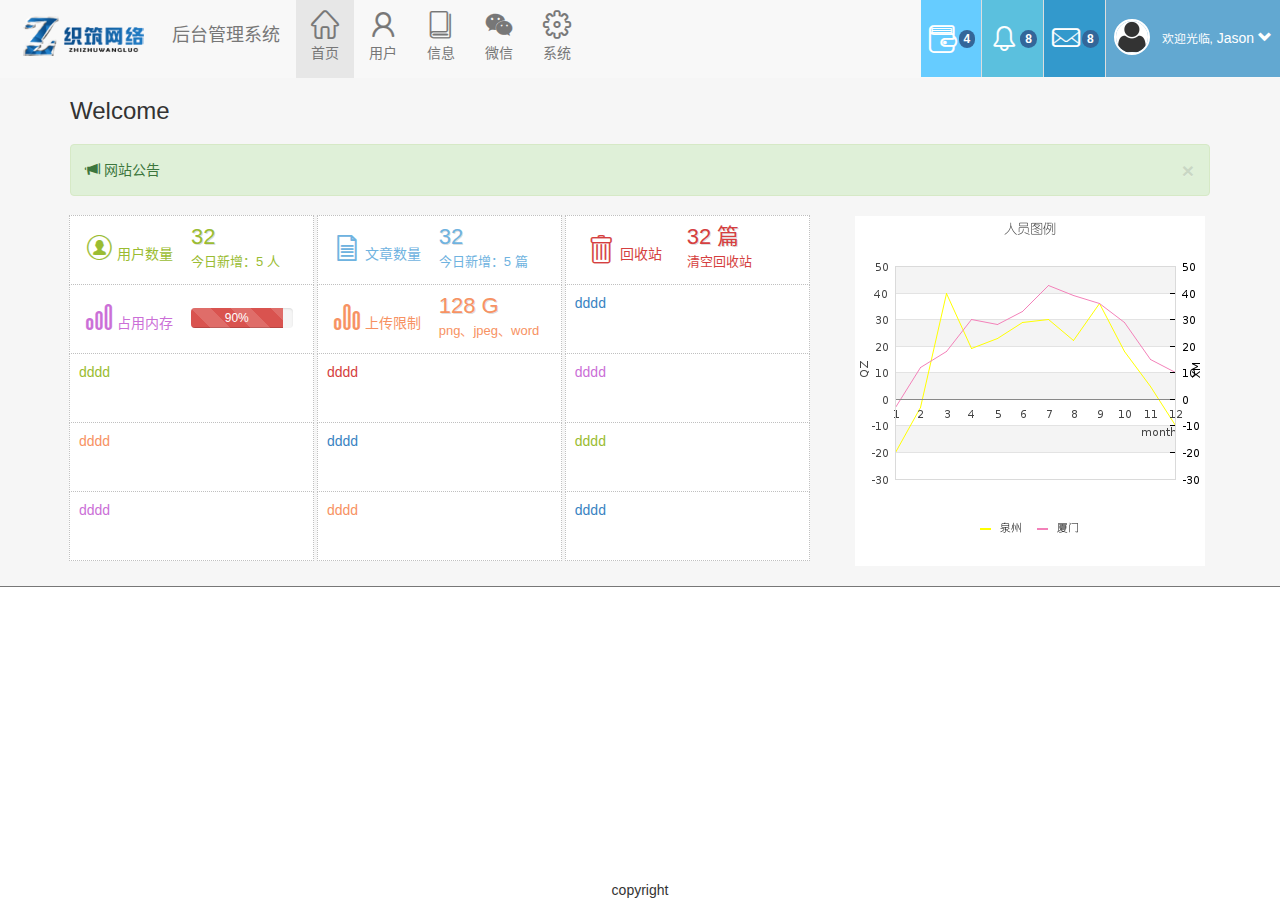
<file: index.html>
<!DOCTYPE html>
<html lang="zh-CN">
  <head>
    <meta charset="utf-8">
    <title>网站实例</title>
    <link href="./css/bootstrap.css" rel="stylesheet">
    <link href="./css/main.css" rel="stylesheet">
    <link href="./css/iconfont.css" rel="stylesheet">
    <script src="./js/jquery-1.9.1.min.js"></script>
		<script src="./js/bootstrap.min.js"></script>
   	<script src="./js/main.js"></script>
  </head>
  <body class="">
      <div class="header">
        <header>
          <nav class="navbar-default" role="navigation">
            <div class="navbar-header">
              <button type="button" class="navbar-toggle" data-toggle="collapse" 
                 data-target="#example-navbar-collapse">
                 <span class="sr-only">切换导航</span>
                 <span class="icon-bar"></span>
                 <span class="icon-bar"></span>
                 <span class="icon-bar"></span>
              </button>
              <div class="pull-left">
                <a href="#" class="navbar navbar-brand">
                  <img src="./images/logo.png">
                  <span>后台管理系统</span>
                </a>
              </div>
            </div>
            <div class="collapse navbar-collapse" id="example-navbar-collapse">
                <ul class="nav navbar-nav" id="topmenu">
                   <li class="active"><a href="./index.html"><i class="icon icon-home"></i><span>首页</span></a></li>
                   <li><a href="./user.html"><i class="icon icon-user"></i><span>用户</span></a></li>
                   <li><a href="#"><i class="icon icon-book"></i><span>信息</span></a></li>
                   <li><a href="#"><i class="icon icon-wechat1193418easyiconnet"></i><span>微信</span></a></li>
                   <li><a href="./system.html"><i class="icon icon-dayinjiprinter59"></i><span>系统</span></a></li>
                </ul>
                <div class="pull-right user text-right dropdown" role="navigation">
                    <ul class="ace-nav">
                      <li class="grey">
                        <a class="dropdown-toggle" href="#" data-toggle="dropdown">
                          <i class="icon icon-wallet"></i><span class="badge badge-important">4</span>
                        </a>
                      </li>
                      <li class="purple">
                        <a class="dropdown-toggle" href="#" data-toggle="dropdown">
                          <i class="icon icon-msgsystem"></i><span class="badge badge-important">8</span>
                        </a>
                      </li>
                      <li class="green">
                        <a class="dropdown-toggle" href="#" data-toggle="dropdown">
                          <i class="icon icon-mail"></i><span class="badge badge-important">8</span>
                        </a>
                      </li>
                      <li class="light-blue">
                        <a class="dropdown-toggle" href="#" id="dropdownMenu1" data-toggle="dropdown">
                          <img class="nav-user-photo" alt="Jason's Photo" src="./images/avatar2.png">
                          <span class="user-info">
                          <small>欢迎光临,</small>
                          Jason
                          </span>
                          <span class="arrow glyphicon glyphicon-chevron-down"></span>
                        </a>
                        <ul class="dropdown-menu" role="menu" aria-labelledby="dropdownMenu1">
                          <li role="presentation">
                             <a role="menuitem" tabindex="-1" href="#"><i class="icon icon-untitled28" style="font-size: 18px;"></i> 设置</a>
                          </li>
                          <li role="presentation">
                             <a role="menuitem" tabindex="-1" href="#"><i class="icon icon-checkmarkcircle" style="font-size: 18px;"></i> 修改密码</a>
                          </li>
                          <li role="presentation">
                             <a role="menuitem" tabindex="-1" href="#"><i class="icon icon-tuichu" style="font-size: 18px;"></i> 退出</a>
                          </li>
                        </ul>
                      </li>
                    </ul>

                </div>
             </div>
          </nav>
        </header>
        </div>
        <div class="main">
        	<div class="container">
        		<div class="row">
        			<div class="col-md-6">
						      <h3 class="page-header-text">Welcome<h3>
        			</div>
        			<div class="col-md-12">
        				<div id="myAlert" class="alert alert-block alert-success">
								   <a href="#" class="close" data-dismiss="alert">&times;</a>
								   <strong><i class="glyphicon glyphicon-bullhorn" style="font-size: 14px;"></i></strong> <span>网站公告</span>
								</div>
        			</div>
        		</div>
        		<div class="row">
        			<div class="col-md-8 text-left infobox-container">
        				<div class="infobox infobox-green">
        					<div class="infobox-icon"><i class="icon icon-user2"></i> 用户数量</div>
        					<div class="infobox-data">
        						<span class="infobox-data-number">32</span>
        						<div class="stat stat-success">今日新增：5 人</div>
        					</div>
        				</div>
        				<div class="infobox infobox-blue">
        					<div class="infobox-icon"><i class="icon icon-wenjian"></i> 文章数量</div>
        					<div class="infobox-data">
        						<span class="infobox-data-number">32</span>
        						<div class="stat stat-success">今日新增：5 篇</div>
        					</div>
        				</div>
        				<div class="infobox infobox-red">
        					<div class="infobox-icon"><i class="icon icon-trash"></i> 回收站</div>
        					<div class="infobox-data">
        						<span class="infobox-data-number">32 篇</span>
        						<div class="stat stat-success">清空回收站</div>
        					</div>
        				</div>
        				<div class="infobox infobox-pink">
        					<div class="infobox-icon"><i class="icon icon-nextpage"></i> 占用内存</div>
        					<div class="infobox-data">
        						<div class="progress  jd progress-striped">
										   <div class="progress-bar progress-bar-danger" role="progressbar" style="width: 90%;" title="当前占用了90%">
										      90% 
										   </div>
										</div>
        					</div>
        				</div>
        				<div class="infobox infobox-orange2">
        					<div class="infobox-icon"><i class="icon icon-prepage"></i> 上传限制</div>
        					<div class="infobox-data">
        						<span class="infobox-data-number">128 G</span>
        						<div class="stat stat-success" title="png、jpeg、word、excel">png、jpeg、word</div>
        					</div>
        				</div>
        				<div class="infobox infobox-blue2">
        					dddd
        				</div>
                <div class="infobox infobox-green">
                  dddd
                </div>
                <div class="infobox infobox-red">
                  dddd
                </div>
                <div class="infobox infobox-pink">
                  dddd
                </div>
                <div class="infobox infobox-orange2">
                  dddd
                </div>
                <div class="infobox infobox-blue2">
                  dddd
                </div>
                <div class="infobox infobox-green">
                  dddd
                </div>
                <div class="infobox infobox-pink">
                  dddd
                </div>
                <div class="infobox infobox-orange2">
                  dddd
                </div>
                <div class="infobox infobox-blue2">
                  dddd
                </div>

        			</div>
        			<div class="col-md-4 text-center">
        				<img src="./images/tuli.png" >
        			</div>
        		</div>
        	</div>
        </div>
        <footer>
        	<div class="copyright">copyright</div>
        </footer>
  </body>
</html>
</file>
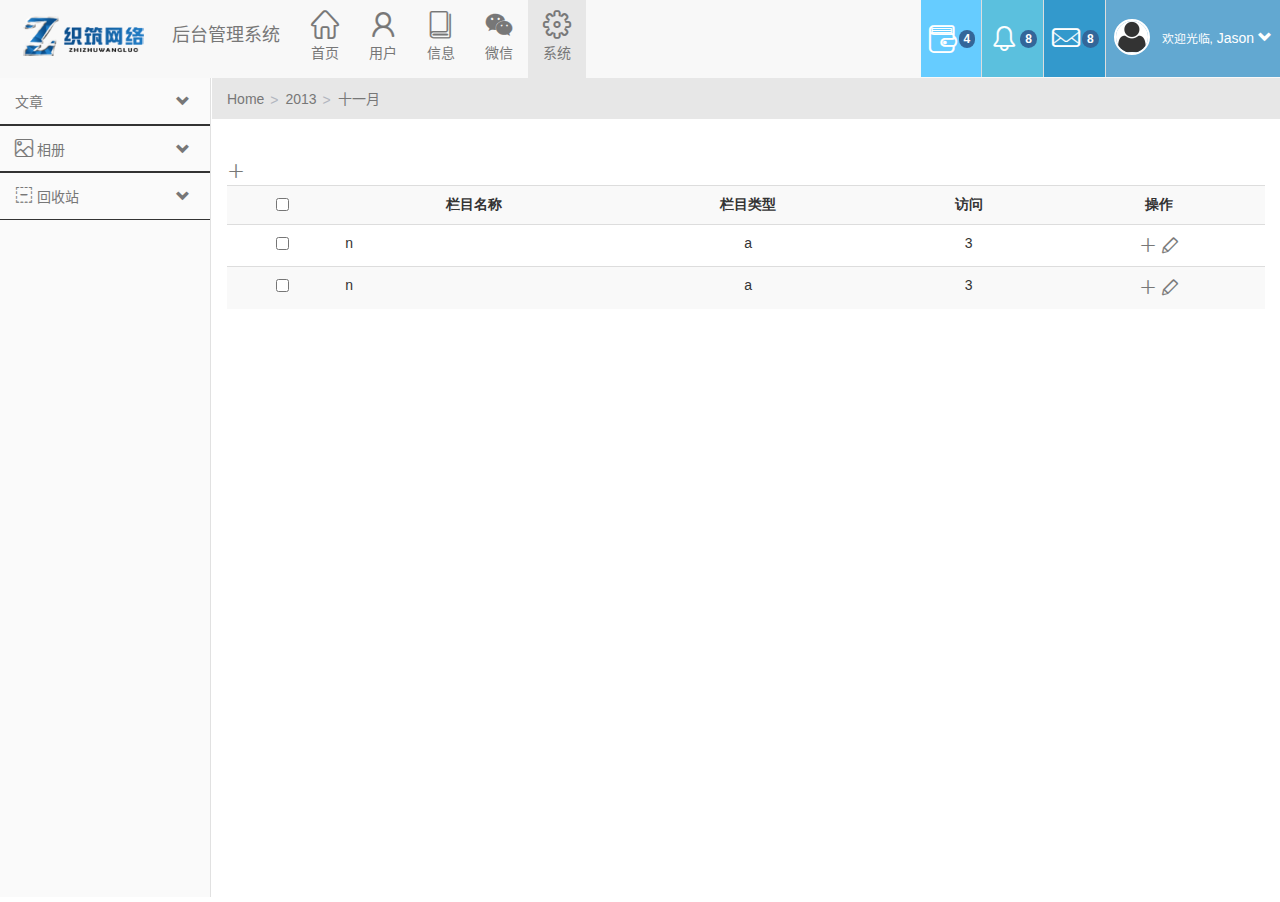
<file: system.html>
<!DOCTYPE html>
<html lang="zh-CN">
  <head>
    <meta charset="utf-8">
    <title>网站实例</title>
    <link href="./css/bootstrap.css" rel="stylesheet">
    <link href="./css/main.css" rel="stylesheet">
    <link href="./css/iconfont.css" rel="stylesheet">
    <script src="./js/jquery-1.9.1.min.js"></script>
   <script src="./js/bootstrap.min.js"></script>
   <script src="./js/main.js"></script>
  </head>
  <body class="">
      <div class="header">
        <header>
          <nav class="navbar-default" role="navigation">
            <div class="navbar-header">
              <button type="button" class="navbar-toggle" data-toggle="collapse" 
                 data-target="#example-navbar-collapse">
                 <span class="sr-only">切换导航</span>
                 <span class="icon-bar"></span>
                 <span class="icon-bar"></span>
                 <span class="icon-bar"></span>
              </button>
              <div class="pull-left">
                <a href="#" class="navbar navbar-brand">
                  <img src="./images/logo.png">
                  <span>后台管理系统</span>
                </a>
              </div>
            </div>
            <div class="collapse navbar-collapse" id="example-navbar-collapse">
                <ul class="nav navbar-nav" id="topmenu">
                   <li><a href="./index.html"><i class="icon icon-home"></i><span>首页</span></a></li>
                   <li><a href="./user.html"><i class="icon icon-user"></i><span>用户</span></a></li>
                   <li><a href="#"><i class="icon icon-book"></i><span>信息</span></a></li>
                   <li><a href="#"><i class="icon icon-wechat1193418easyiconnet"></i><span>微信</span></a></li>
                   <li class="active"><a href="./system.html"><i class="icon icon-dayinjiprinter59"></i><span>系统</span></a></li>
                </ul>
                <div class="pull-right user text-right dropdown" role="navigation">
                    <ul class="ace-nav">
                      <li class="grey">
                        <a class="dropdown-toggle" href="#" data-toggle="dropdown">
                          <i class="icon icon-wallet"></i><span class="badge badge-important">4</span>
                        </a>
                      </li>
                      <li class="purple">
                        <a class="dropdown-toggle" href="#" data-toggle="dropdown">
                          <i class="icon icon-msgsystem"></i><span class="badge badge-important">8</span>
                        </a>
                      </li>
                      <li class="green">
                        <a class="dropdown-toggle" href="#" data-toggle="dropdown">
                          <i class="icon icon-mail"></i><span class="badge badge-important">8</span>
                        </a>
                      </li>
                      <li class="light-blue">
                        <a class="dropdown-toggle" href="#" id="dropdownMenu1" data-toggle="dropdown">
                          <img class="nav-user-photo" alt="Jason's Photo" src="./images/avatar2.png">
                          <span class="user-info">
                          <small>欢迎光临,</small>
                          Jason
                          </span>
                          <span class="arrow glyphicon glyphicon-chevron-down"></span>
                        </a>
                        <ul class="dropdown-menu" role="menu" aria-labelledby="dropdownMenu1">
                          <li role="presentation">
                             <a role="menuitem" tabindex="-1" href="#"><i class="icon icon-untitled28" style="font-size: 18px;"></i> 设置</a>
                          </li>
                          <li role="presentation">
                             <a role="menuitem" tabindex="-1" href="#"><i class="icon icon-checkmarkcircle" style="font-size: 18px;"></i> 修改密码</a>
                          </li>
                          <li role="presentation">
                             <a role="menuitem" tabindex="-1" href="#"><i class="icon icon-tuichu" style="font-size: 18px;"></i> 退出</a>
                          </li>
                        </ul>
                      </li>
                    </ul>

                </div>
             </div>
          </nav>
        </header>
        </div>
      <div class="menu-left" id="mainLeft">
      	<div class="left-menu" >
	      		<ul class="nav nav-list menuaccordion" >
	      			<li>
	      				<a href="#" class="dropdown-toggle flip" >
	      					<i class="icon icon-jilu" style="font-size: 18px;"></i>
	      					<span>文章</span>
	      					<span class="pull-right arrow glyphicon glyphicon-chevron-down"></span>
	      				</a>
	      				<ul class="submenu">
	      					<li>
	      						<a href="./wz/a.html" target="iframe" class="url">添加</a>
	      					</li>
	      				</ul>
	      			</li>
	      			<li >
	      				<a href="#" class="dropdown-toggle flip " >
	      					<i class="icon icon-tupian" style="font-size: 18px;"></i>
	      					<span>相册</span>
	      					<span class="pull-right arrow glyphicon glyphicon-chevron-down"></span>
	      				</a>
	      				<ul class="submenu">
	      					<li>
	      						<a href="./wz/b.html" target="iframe" class="url">添加</a>
	      					</li>
	      					<li>
	      						<a href="./wz/b.html" target="iframe" class="url">删除</a>
	      					</li>
	      				</ul>
	      			</li>
	      			<li>
	      				<a target="iframe" class="dropdown-toggle flip">
		      					<i class="icon icon-shanchu" style="font-size: 18px;"></i>
		      					<span>回收站</span>
		      					<span class="pull-right arrow glyphicon glyphicon-chevron-down"></span>
		      				</a>		
	      				<ul class="submenu">
	      					<li>
	      						<a href="./wz/c.html" target="iframe" class="url">删除记录</a>
	      					</li>
		      			</ul>
	      			</li>
	      		</ul>
      		
				</div>
      </div>
      <div class="menu-right" id="mainRight">
      	<div class="breadcrumbs">
      		<ol class="breadcrumb">
					  <li><i class="icon icon-untitled79" style="font-size: 18px;"></i> <a href="#">Home</a></li>
					  <li><a href="#">2013</a></li>
					  <li class="active">十一月</li>
					</ol>
      	</div>
				<iframe id="iframe" src="./system/system_index.html" name="iframe" width="100%" height="100%" frameborder ="0" marginheight="0" marginwidth="0" frameborder="0" scrolling="yes"></iframe>
      </div>
  </body>
</html>
</file>
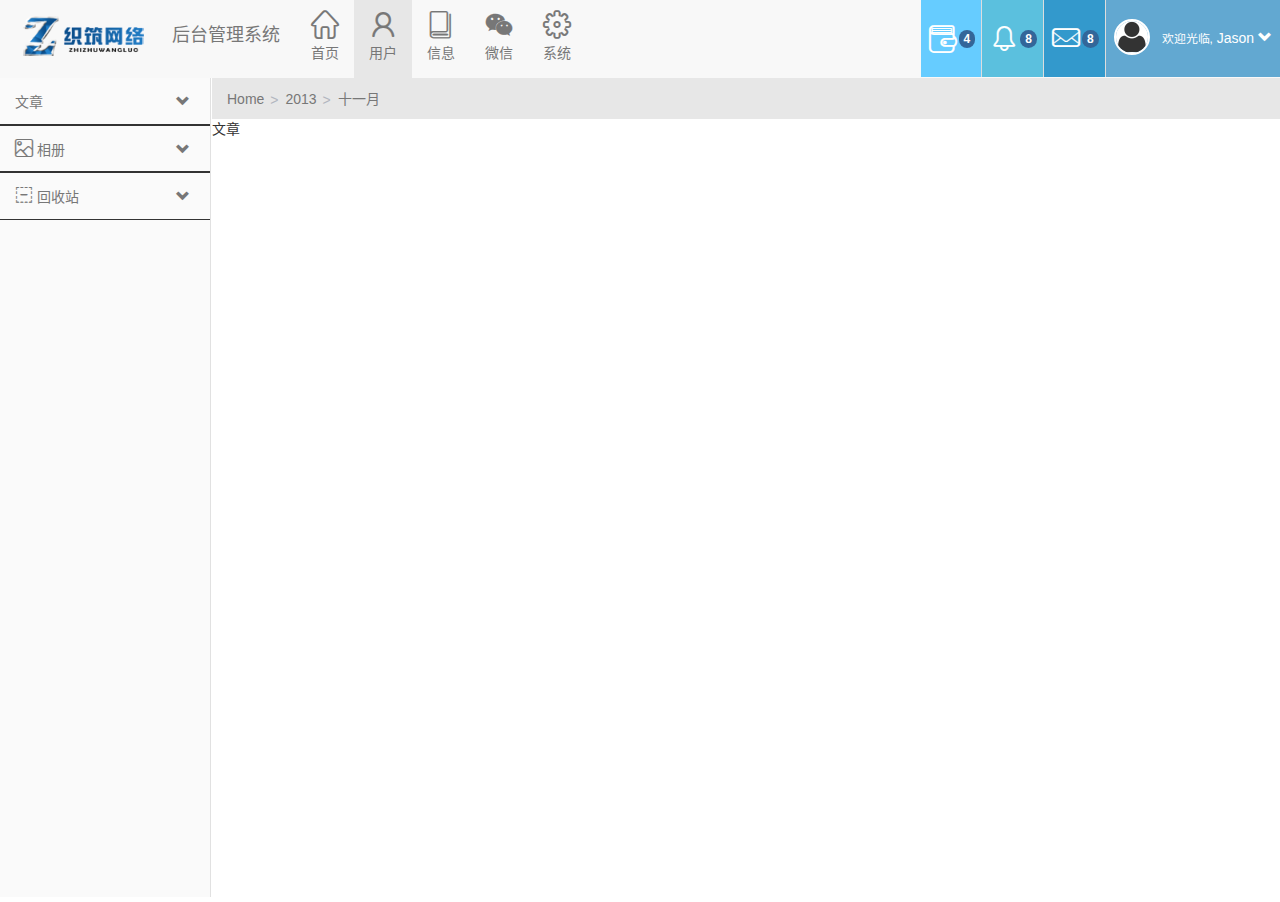
<file: user.html>
<!DOCTYPE html>
<html lang="zh-CN">
  <head>
    <meta charset="utf-8">
    <title>网站实例</title>
    <link href="./css/bootstrap.css" rel="stylesheet">
    <link href="./css/main.css" rel="stylesheet">
    <link href="./css/iconfont.css" rel="stylesheet">
    <script src="./js/jquery-1.9.1.min.js"></script>
   <script src="./js/bootstrap.min.js"></script>
   <script src="./js/main.js"></script>
  </head>
  <body class="">
      <div class="header">
        <header>
          <nav class="navbar-default" role="navigation">
            <div class="navbar-header">
              <button type="button" class="navbar-toggle" data-toggle="collapse" 
                 data-target="#example-navbar-collapse">
                 <span class="sr-only">切换导航</span>
                 <span class="icon-bar"></span>
                 <span class="icon-bar"></span>
                 <span class="icon-bar"></span>
              </button>
              <div class="pull-left">
                <a href="#" class="navbar navbar-brand">
                  <img src="./images/logo.png">
                  <span>后台管理系统</span>
                </a>
              </div>
            </div>
            <div class="collapse navbar-collapse" id="example-navbar-collapse">
                <ul class="nav navbar-nav" id="topmenu">
                   <li ><a href="./index.html"><i class="icon icon-home"></i><span>首页</span></a></li>
                   <li class="active"><a href="./user.html"><i class="icon icon-user"></i><span>用户</span></a></li>
                   <li><a href="#"><i class="icon icon-book"></i><span>信息</span></a></li>
                   <li><a href="#"><i class="icon icon-wechat1193418easyiconnet"></i><span>微信</span></a></li>
                   <li><a href="./system.html"><i class="icon icon-dayinjiprinter59"></i><span>系统</span></a></li>
                </ul>
                <div class="pull-right user text-right dropdown" role="navigation">
                    <ul class="ace-nav">
                      <li class="grey">
                        <a class="dropdown-toggle" href="#" data-toggle="dropdown">
                          <i class="icon icon-wallet"></i><span class="badge badge-important">4</span>
                        </a>
                      </li>
                      <li class="purple">
                        <a class="dropdown-toggle" href="#" data-toggle="dropdown">
                          <i class="icon icon-msgsystem"></i><span class="badge badge-important">8</span>
                        </a>
                      </li>
                      <li class="green">
                        <a class="dropdown-toggle" href="#" data-toggle="dropdown">
                          <i class="icon icon-mail"></i><span class="badge badge-important">8</span>
                        </a>
                      </li>
                      <li class="light-blue">
                        <a class="dropdown-toggle" href="#" id="dropdownMenu1" data-toggle="dropdown">
                          <img class="nav-user-photo" alt="Jason's Photo" src="./images/avatar2.png">
                          <span class="user-info">
                          <small>欢迎光临,</small>
                          Jason
                          </span>
                          <span class="arrow glyphicon glyphicon-chevron-down"></span>
                        </a>
                        <ul class="dropdown-menu" role="menu" aria-labelledby="dropdownMenu1">
                          <li role="presentation">
                             <a role="menuitem" tabindex="-1" href="#"><i class="icon icon-untitled28" style="font-size: 18px;"></i> 设置</a>
                          </li>
                          <li role="presentation">
                             <a role="menuitem" tabindex="-1" href="#"><i class="icon icon-checkmarkcircle" style="font-size: 18px;"></i> 修改密码</a>
                          </li>
                          <li role="presentation">
                             <a role="menuitem" tabindex="-1" href="#"><i class="icon icon-tuichu" style="font-size: 18px;"></i> 退出</a>
                          </li>
                        </ul>
                      </li>
                    </ul>

                </div>
             </div>
          </nav>
        </header>
      </div>
      <div class="menu-left" id="mainLeft">
      	<div class="left-menu" >
	      		<ul class="nav nav-list menuaccordion" >
	      			<li>
	      				<a href="#" class="dropdown-toggle flip" >
	      					<i class="icon icon-jilu" style="font-size: 18px;"></i>
	      					<span>文章</span>
	      					<span class="pull-right arrow glyphicon glyphicon-chevron-down"></span>
	      				</a>
	      				<ul class="submenu">
	      					<li>
	      						<a href="./article/a.html" target="iframe" class="url">添加</a>
	      					</li>
	      				</ul>
	      			</li>
	      			<li >
	      				<a href="#" class="dropdown-toggle flip " >
	      					<i class="icon icon-tupian" style="font-size: 18px;"></i>
	      					<span>相册</span>
	      					<span class="pull-right arrow glyphicon glyphicon-chevron-down"></span>
	      				</a>
	      				<ul class="submenu">
	      					<li>
	      						<a href="./article/b.html" target="iframe" class="url">添加</a>
	      					</li>
	      					<li>
	      						<a href="./article/b.html" target="iframe" class="url">删除</a>
	      					</li>
	      				</ul>
	      			</li>
	      			<li>
	      				<a target="iframe" class="dropdown-toggle flip">
		      					<i class="icon icon-shanchu" style="font-size: 18px;"></i>
		      					<span>回收站</span>
		      					<span class="pull-right arrow glyphicon glyphicon-chevron-down"></span>
		      				</a>		
	      				<ul class="submenu">
	      					<li>
	      						<a href="./article/c.html" target="iframe" class="url">删除记录</a>
	      					</li>
		      			</ul>
	      			</li>
	      		</ul>
      		
				</div>
      </div>
      <div class="menu-right" id="mainRight">
      	<div class="breadcrumbs">
      		<ol class="breadcrumb">
					  <li><i class="icon icon-untitled79" style="font-size: 18px;"></i> <a href="#">Home</a></li>
					  <li><a href="#">2013</a></li>
					  <li class="active">十一月</li>
					</ol>
      	</div>
				<iframe id="iframe" src="./article/a.html" name="iframe" width="100%" height="100%" frameborder ="0" marginheight="0" marginwidth="0" frameborder="0" scrolling="yes"></iframe>
      </div>
  </body>
</html>
</file>
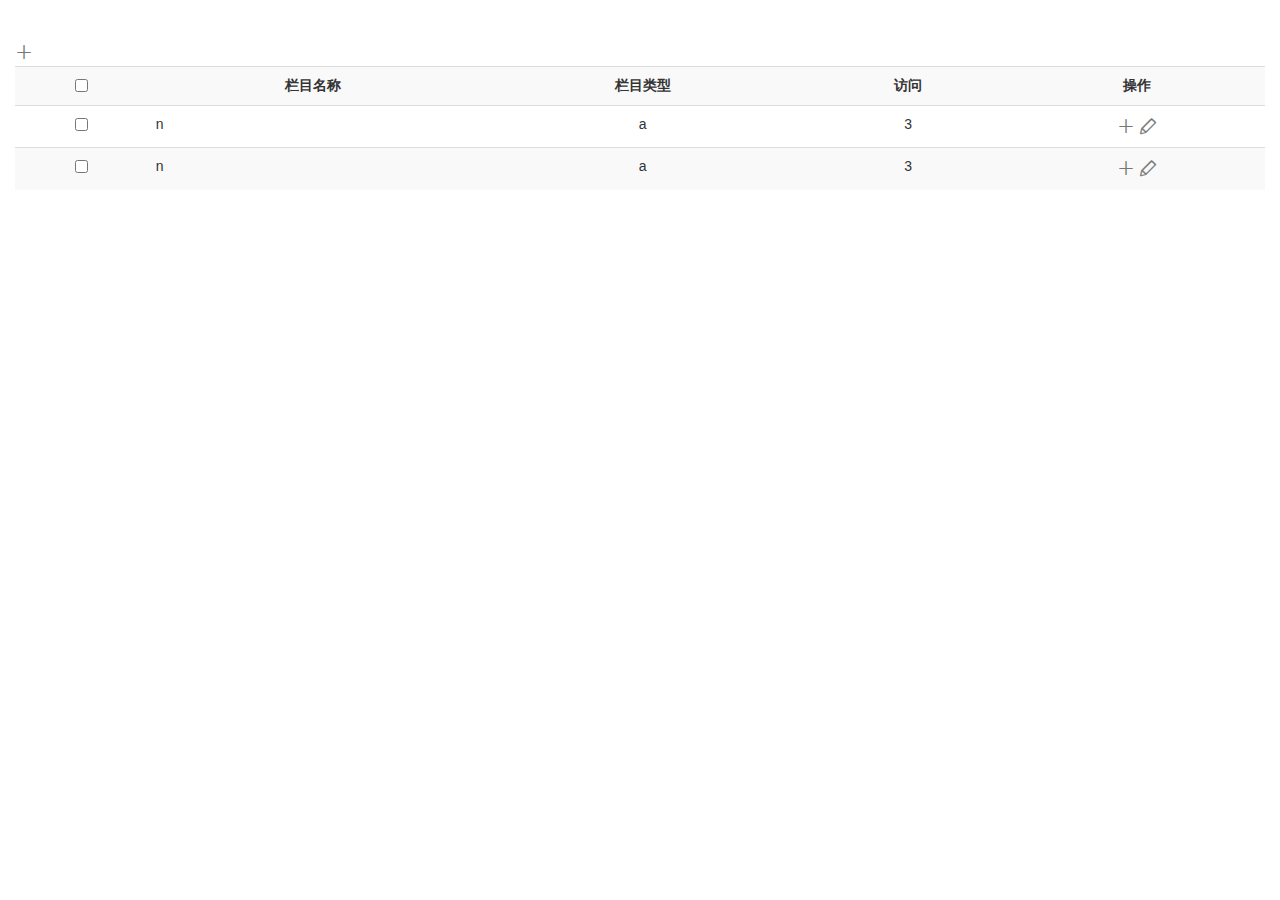
<file: system/system_index.html>
<!doctype html>
<html lang="en">
<head>
<meta http-equiv="X-UA-Compatible" content="IE=EmulateIE10" />
<meta http-equiv="Content-Type" content="text/html; charset=utf-8" />
	<title>栏目列表</title>
	<link rel="stylesheet" type="text/css" href="../css/bootstrap.css">
	<script type="text/javascript" src="../js/jquery-1.9.1.min.js"></script>
    <link href="../css/iconfont.css" rel="stylesheet" type="text/css">
    <link href="../css/main.css" rel="stylesheet" type="text/css">
    <style type="text/css">
	a{
		text-decoration:none;
		outline: none;

	}
	a:hover{
		text-decoration:none;
		outline: none;
	}
    </style>
</head>



<body>
	<div class="container-fluid">
		
		<br/>
		
		<br/>
	<form action="" method="post">
		<a href="" style="height:50px;width:50px;"><i class="icon icon-untitled80"></i></a>
		<!-- <input type="submit" value="删除选中" class="btn btn-danger" style="margin-bottom:10px;" onclick="return confirm('是否删除选中项？'	);"> -->
		<a href="" style="height:50px;width:50px;"><i class="icon icon-add"></i></a>
		<!-- <a class="btn btn-success" href="#" style="margin-top:-10px;">添加顶级栏目</a> -->
		<br/>
		
	<table class="table table-hover table-striped" style="text-align:center;">
		<tr>
			<th style="text-align:center;">
				<input type="checkbox" id="SelectAll" aria-label="..." onclick="selectAll();"/>
			</th>
			<th style="text-align:center;">栏目名称</th>
			<th style="text-align:center;">栏目类型</th>
			<th style="text-align:center;">访问</th>
			<th style="text-align:center;">操作</th>
		</tr>
		
		<tr>
			<td>
				<input type="checkbox" id="subcheck" name="keyid[]" value="value" />
			</td>
			<td style="text-align:left;">n</td>
			<td>a</td>
			<td>3</td>
			<td>
				<a href="" style="height:50px;width:50px;"><i class="icon icon-add"></i></a>
				<!-- <a class="btn btn-success" style="padding:0px 2px 0px 2px" href="#">添加子栏目</a> -->
				<a href="" style="height:50px;width:50px;"><i class="icon icon-edit"></i></a>
				<!-- <a class="btn btn-primary" style="padding:0px 2px 0px 2px" href="#">修改</a> -->
				<a href="" style="height:50px;width:50px;"><i class="icon icon-del"></i></a>
				<!-- <a class="btn btn-danger" style="padding:0px 2px 0px 2px" href="#" onclick="return confirm('是否删除？');">删除</a> -->
			</td>
		</tr>
		<tr>
			<td>
				<input type="checkbox" id="subcheck" name="keyid[]" value="value" onclick="setSelectAll();"/>
			</td>
			<td style="text-align:left;">n</td>
			<td>a</td>
			<td>3</td>
			<td>
				<a href="" style="height:50px;width:50px;"><i class="icon icon-add"></i></a>
				<!-- <a class="btn btn-success" style="padding:0px 2px 0px 2px" href="#">添加子栏目</a> -->
				<a href="" style="height:50px;width:50px;"><i class="icon icon-edit"></i></a>
				<!-- <a class="btn btn-primary" style="padding:0px 2px 0px 2px" href="#">修改</a> -->
				<a href="" style="height:50px;width:50px;"><i class="icon icon-del"></i></a>
				<!-- <a class="btn btn-danger" style="padding:0px 2px 0px 2px" href="#" onclick="return confirm('是否删除？');">删除</a> -->
			</td>
		</tr>
		
				


	</table>
	</form>
	
	</div>
</body>
</html>
</file>
<file: css/main.css>
@charset "utf-8";
/* CSS Document */
html {
	-ms-text-size-adjust: 100%;
	-webkit-text-size-adjust: 100%;
}
html, body {
	width: 100%;
	height: 100%;
	margin: 0;
	padding: 0;
	font-size: 14px;
	font-family: Microsoft Yahei, 微软雅黑, Tahoma, Helvetica, STHeiti;

}
a {
	color: #777 !important; 
	cursor: pointer;
    outline: none;
}
a:link {
    outline: none;
}
a:hover {
	color: #1587FF;
}

a:hover, a:focus {
	text-decoration: none;
}
a, button, input {
	transition: All 0.2s ease-out;
	-webkit-transition: All 0.2s ease-out;
}
ul, dl, ol {
	padding: 0;
}
li {
	list-style: none;
}
.header{
	height: auto;
	display: block;
	position:absolute;
	top: 0px;left: 0px;right: 0px;
	margin: 0px;
	z-index: 999;
	visibility:visible;
	min-width: 370px;
	width:expression(document.body.clientWidth < 370? "370px": "auto" ); 
}
.navbar-collapse{
    padding-right: 0px;
}

.header .navbar-brand img{
	display: inline-block;
    max-height: 40px;
}
.header .nav a span{
	display: block;
    padding-top: 0.2em;
}
.header .user{
    height: 100%;
}

.ace-nav .nav-user-photo{
	
     border: 2px solid #fff;
    border-radius: 100%;
    margin: -4px 8px 0 0;
    max-width: 40px;
    width: 36px;height: 36px;
}
.ace-nav{
    height: 100%;
    margin: 0 !important;
}
.ace-nav > li:first-child{
    border-left: medium none;
}
.ace-nav > li{
    border-left: 1px solid #ddd;
    float: left !important;
    height: 77px;
    line-height: 77px;
    padding: 0;
    position: relative;
}
.ace-nav > li > a{
    background-color: #2e6589;
    color: #fff !important;
    display: block;
    height: 100%;
    line-height: inherit;
    min-width: 50px;
    padding: 0 8px;
    position: relative;
    text-align: center;
    width: auto;
}
.light-blue{
    color: #93cbf9 !important;
}
.ace-nav > li.grey > a{
    background-color: #66CCFF;
}
.ace-nav > li.grey > a:hover, .ace-nav > li.grey > a:focus {
    background-color: #66CCCC;
}
.ace-nav > li.purple > a{
    background-color: #5bc0de;
}
.ace-nav > li.purple > a:hover, .ace-nav > li.purple > a:focus {
    background-color: #6699CC;
}
.ace-nav > li.green > a{
    background-color: #3399CC;
}
.ace-nav > li.green > a:hover, .ace-nav > li.green > a:focus {
    background-color: #6699FF;
}
.ace-nav > li.light-blue > a{
    background-color: #62a8d1;
}
.ace-nav > li.light-blue > a:hover, .ace-nav > li.light-blue > a:focus {
    background-color: #579ec8;
}
.ace-nav > li > a > .badge{
    left: 2px;
    padding-left: 5px;
    padding-right: 5px;
    position: relative;
    top: -6px;
}
.label-important, .badge-important{
    background-color: #336699 !important;
}
.header .nav li.active a, .header .nav li.active a:hover, .header .navbar-default .navbar-nav > li > a:focus{
    color: #2180cc;
}
.menu-left{
	top: 77px;
    display: block;
    height: 100%;
    left: 0;
    margin: 0;
    position: absolute;
    right: auto;
    visibility: visible;
    z-index: 0;
    border-right: 1px solid #E1E1E1;
}
.menu-left .left-menu{
	background-color: #fafafa;
    height: 100%;
    min-width: 210px;
    /*padding-left: 0.5em;
    padding-right: 0;
    padding-top: 0.6em;*/
    
}
.left-menu a {
	color: #777;
}
.left-menu a:hover{
	color: #1587FF;
}
.menu-left .nav-list > li{
	 -moz-border-bottom-colors: none;
    -moz-border-left-colors: none;
    -moz-border-right-colors: none;
    -moz-border-top-colors: none;
    border-color: #fcfcfc -moz-use-text-color #e5e5e5;
    border-image: none;
    border-style: solid none;
    border-width: 1px 0;
    display: block;
    margin: 0;
    padding: 0;
    
    position: relative;
}
.nav-list > li a > .arrow{

    line-height: 24px;
    padding: 0;
    position: absolute;
    right: 20px;
    top: 11px;
    width: 14px !important;
}
.nav-list li.active > a::after{
	-moz-border-bottom-colors: none;
    -moz-border-left-colors: none;
    -moz-border-right-colors: none;
    -moz-border-top-colors: none;
    border-color: transparent #2b7dbc transparent transparent;
    border-image: none;
    border-style: solid;
    border-width: 14px 10px;
    content: "";
    display: block;
    position: absolute !important;
    right: 0;
    top: 8px;
    
}
.menu-left .nav-list > li.active::after{
	 -moz-border-bottom-colors: none;
    -moz-border-left-colors: none;
    -moz-border-right-colors: none;
    -moz-border-top-colors: none;
    border-color: #2b7dbc;
    border-image: none;
    border-style: solid;
    border-width: 0 2px 0 0;
    bottom: 0;
    content: "";
    display: inline-block;
    position: absolute;
    right: -2px;
    top: -1px;
    z-index: 1;
    
}
.menu-left .nav-list > li > a:hover::before{
	background-color: #3382af;
    bottom: 0;
    content: "";
    display: block;
    left: 0;
    max-width: 3px;
    overflow: hidden;
    position: absolute;
    top: -1px;
    width: 3px;
}
.nav-list li .submenu{
	overflow: hidden;
	background-color: #fff;
    border-top: 1px solid #e5e5e5;
	display: none;
    list-style: outside none none;
    margin: 0;
    padding: 0;
    position: relative;
}
.nav-list > li > .submenu::before{
	-moz-border-bottom-colors: none;
    -moz-border-left-colors: none;
    -moz-border-right-colors: none;
    -moz-border-top-colors: none;
    border-color: #9dbdd6;
    border-image: none;
    border-style: dotted;
    border-width: 0 0 0 1px;
    bottom: 0;
    content: "";
    display: block;
    left: 18px;
    position: absolute;
    top: 0;
    z-index: 1;
}
.nav-list > li .submenu > li{
	margin-left: 0;
    position: relative;
}
.nav-list > li > .submenu > li::before{
	border-top: 1px dotted #9dbdd6;
    content: "";
    display: inline-block;
    left: 20px;
    position: absolute;
    top: 17px;
    width: 7px;
}
.nav-list > li .submenu > li > a:hover{
	color: #4b88b7;
    text-decoration: none;
}
.nav-list > li .submenu > li > a{
	outline:none;
	border-top: 1px dotted #e4e4e4;
    color: #616161;
    display: block;
    margin: 0;
    padding: 7px 0 9px 37px;
    position: relative;
}
.menu-right{
	bottom: 21px;
    display: block;
    left: 212px;
    margin: 0;
    position: absolute;
    right: 0;
    top: 77px;
    visibility: visible;
    z-index: 0;
}
.breadcrumb > li + li:before {
	color: #b2b6bf;
    content: ">";
    font-size: 14px;
    margin-right: 2px;
    padding: 0 5px 0 2px;
    position: relative;
    top: 1px; 
}
.breadcrumb{
	background-color: #e7e7e7;
	border-radius:0px;
	margin: 0;
}
/*首页单页样式*/
.main{
	position: fixed;
	top: 77px;
	width: 100%;
	height: 510px;
	border-bottom: solid 1px #777;
	border-top: 1px solid #E7E7E7;
    background-color: #f6f6f6;
}

.infobox{
	-moz-border-bottom-colors: none;
    -moz-border-left-colors: none;
    -moz-border-right-colors: none;
    -moz-border-top-colors: none;
    background-color: #fff;
    border-color: #C0C0C0 !important;
    border-image: none;
    border-radius: 0;
    border-style: dotted;
    border-width: 1px;
    box-shadow: none;
    color: #555;
    display: inline-block;
    height: 70px;
    margin: -1px 0 0 -1px;
    padding: 8px 3px 6px 9px;
    position: relative;
    text-align: left;
    vertical-align: middle;
    width: 245px;
}
.infobox:hover{
    background-color: #FFFAF0;
}
/*.infobox-container{
	font-size: 0;
    text-align: center;
}*/
.infobox-green{
	border-color: #9abc32;
    color: #9abc32;
}
.infobox-blue{
	border-color: #6fb3e0;
    color: #6fb3e0;
}
.infobox-pink{
	border-color: #cb6fd7;
    color: #cb6fd7;
}
.infobox-red{
	 border-color: #d53f40;
    color: #d53f40;
}
.infobox-orange2{
	border-color: #f79263;
    color: #f79263;
}
.infobox-blue2{
	 border-color: #3983c2;
    color: #3983c2;
}
.infobox > .infobox-icon{
	text-align: center;
	display: inline-block;
    vertical-align: top;
    width: 100px;
    height: 100%;
    line-height: 50px;
}
.infobox > .infobox-data{
	border: 0 none;
    display: inline-block;
    font-size: 13px;
    line-height: 21px;
    min-width: 110px;
    padding-left: 8px;
    position: relative;
    text-align: left;
    top: 0;
}
.infobox > .infobox-data > .infobox-data-number{
	display: block;
    font-size: 22px;
    margin: 2px 0 4px;
    position: relative;
    text-shadow: 1px 1px 0 rgba(0, 0, 0, 0.15);
}
.stat-success{
	display: inline-block;
}
.jd{
	position: relative;
	top: 15px;
}
.copyright{
	text-align: center;
}
.copyright{
	width: 100%;
	position: absolute;
	bottom: 0px;
}



/*首页单页样式*/
/*system首页样式开始*/
.sys-index-del:hover { 
    color: red;
}

.sys-index-top-del:hover{
    color: red;
}
.sys-index-top-del{
    font-size: 25px !important;
}
.sys-index-top-del:hover { 
    color: red;
}
.icon {font-size: 18px;}
.sys-index-add:hover { 
    color: #00CD00; 
}
.sys-index-top-add:hover { 
    color: #00CD00; 
}
.sys-index-top-add{
    font-size: 25px !important;
}
.sys-index-edit:hover { 
    color: #4876FF;
}
.sys-index-top-edit:hover { 
    color: #4876FF;
}
.sys-tc{
    text-align: center;
}

/*system首页样式结束*/
</file>
<file: css/iconfont.css>
@font-face {font-family: "iconfont";
  src: url('../fonts/iconfont.eot?t=1465432628'); /* IE9*/
  src: url('../fonts/iconfont.eot?t=1465432628#iefix') format('embedded-opentype'), /* IE6-IE8 */
  url('../fonts/iconfont.woff?t=1465432628') format('woff'), /* chrome, firefox */
  url('../fonts/iconfont.ttf?t=1465432628') format('truetype'), /* chrome, firefox, opera, Safari, Android, iOS 4.2+*/
  url('../fonts/iconfont.svg?t=1465432628#iconfont') format('svg'); /* iOS 4.1- */
}

.icon{
  font-family:"iconfont" !important;
  font-size:28px;
  font-style:normal;
  -webkit-font-smoothing: antialiased;
  -webkit-text-stroke-width: 0.2px;
  -moz-osx-font-smoothing: grayscale;
}
.icon-rili:before { content: "\e669"; }
.icon-xiugaidenglumima:before { content: "\e6b9"; }
.icon-tongjishuju:before { content: "\e614"; }
.icon-lishijilu:before { content: "\e658"; }
.icon-gouwuche:before { content: "\e653"; }
.icon-homenav6:before { content: "\e615"; }
.icon-homenav5:before { content: "\e614"; }
.icon-fangxingxuanzhong:before { content: "\e649"; }
.icon-fangxingweixuanzhong:before { content: "\e648"; }
.icon-bangzhu2:before { content: "\e625"; }
.icon-bangzhu:before { content: "\e624"; }
.icon-yuangongdaoru:before { content: "\e621"; }
.icon-shuju:before { content: "\e61c"; }
.icon-xietong2:before { content: "\e60b"; }
.icon-danxuanweixuanzhong:before { content: "\e62c"; }
.icon-danxuanxuanzhong:before { content: "\e62d"; }
.icon-duoxuan:before { content: "\e630"; }
.icon-gengduoda:before { content: "\e633"; }
.icon-rili1:before { content: "\e639"; }
.icon-shijian:before { content: "\e63d"; }
.icon-yuanjiaofangkuang:before { content: "\e648"; }
.icon-diaozhengban08:before { content: "\e690"; }
.icon-diaozhengban07:before { content: "\e68f"; }
.icon-diaozhengban06:before { content: "\e689"; }
.icon-diaozhengban05:before { content: "\e688"; }
.icon-diaozhengban04:before { content: "\e687"; }
.icon-icon1460189637316:before { content: "\e636"; }
.icon-icon1460187932551:before { content: "\e60e"; }
.icon-dayinjiprinter59:before { content: "\e66d"; }
.icon-lajigarbage6:before { content: "\e6d4"; }
.icon-mendoor13:before { content: "\e6f7"; }
.icon-shuqianbookmark11:before { content: "\e701"; }
.icon-shanchudelete31:before { content: "\e70b"; }
.icon-icon1460187914536:before { content: "\e60c"; }
.icon-icon1460187919811:before { content: "\e60d"; }
.icon-remen:before { content: "\e624"; }
.icon-nv:before { content: "\e639"; }
.icon-nan:before { content: "\e638"; }
.icon-9a:before { content: "\e624"; }
.icon-9:before { content: "\e623"; }
.icon-zhuzhuangtu:before { content: "\e690"; }
.icon-zhexiantu:before { content: "\e68f"; }
.icon-qq1193403easyiconnet:before { content: "\e641"; }
.icon-wechat1193418easyiconnet:before { content: "\e651"; }
.icon-weibo1193419easyiconnet:before { content: "\e652"; }
.icon-dog:before { content: "\e976"; }
.icon-xiugai:before { content: "\e64a"; }
.icon-tongjifenxi:before { content: "\e65b"; }
.icon-statsdots:before { content: "\e63b"; }
.icon-statsbars:before { content: "\e63a"; }
.icon-trash:before { content: "\e69f"; }
.icon-sync:before { content: "\e692"; }
.icon-xiaomimi1193422easyiconnet:before { content: "\e655"; }
.icon-sortamountasc:before { content: "\e68a"; }
.icon-sortalphaasc:before { content: "\e689"; }
.icon-printer:before { content: "\e67e"; }
.icon-bicycle:before { content: "\e60b"; }
.icon-book:before { content: "\e60d"; }
.icon-cart:before { content: "\e619"; }
.icon-exit:before { content: "\e62a"; }
.icon-msgsystem:before { content: "\e95c"; }
.icon-phone:before { content: "\e672"; }
.icon-guanyuwomen:before { content: "\e684"; }
.icon-close:before { content: "\e67f"; }
.icon-prepage:before { content: "\e677"; }
.icon-nextpage:before { content: "\e676"; }
.icon-nryc:before { content: "\e674"; }
.icon-nrzk:before { content: "\e675"; }
.icon-up:before { content: "\e671"; }
.icon-down:before { content: "\e670"; }
.icon-shezhi:before { content: "\e66d"; }
.icon-tuichu:before { content: "\e66e"; }
.icon-add:before { content: "\e649"; }
.icon-wdzai:before { content: "\e63b"; }
.icon-wangzhangonggao:before { content: "\e928"; }
.icon-zengjia:before { content: "\e643"; }
.icon-fuzhi:before { content: "\e61a"; }
.icon-edit:before { content: "\e61b"; }
.icon-msg:before { content: "\e93c"; }
.icon-edit1:before { content: "\e938"; }
.icon-home:before { content: "\e626"; }
.icon-guanli:before { content: "\e923"; }
.icon-gongsijianjie:before { content: "\e922"; }
.icon-bottom:before { content: "\e920"; }
.icon-bottom1:before { content: "\e91f"; }
.icon-gonggao:before { content: "\e918"; }
.icon-user2:before { content: "\e913"; }
.icon-phone1:before { content: "\e910"; }
.icon-search:before { content: "\e8f8"; }
.icon-wallet:before { content: "\e8fb"; }
.icon-world:before { content: "\e8fc"; }
.icon-user:before { content: "\e90e"; }
.icon-truck:before { content: "\e8fd"; }
.icon-note:before { content: "\e8f2"; }
.icon-news:before { content: "\e8f1"; }
.icon-picture:before { content: "\e674"; }
.icon-tupian:before { content: "\e669"; }
.icon-settings:before { content: "\e8f9"; }
.icon-mail:before { content: "\e8ee"; }
.icon-trash1:before { content: "\e8ec"; }
.icon-tag:before { content: "\e8eb"; }
.icon-clip:before { content: "\e8da"; }
.icon-calendar:before { content: "\e8d8"; }
.icon-bargraph2:before { content: "\e677"; }
.icon-camera:before { content: "\e8d9"; }
.icon-bargraph:before { content: "\e676"; }
.icon-bell:before { content: "\e665"; }
.icon-guanbi:before { content: "\f007f"; }
.icon-wenjian:before { content: "\f0034"; }
.icon-shanchu:before { content: "\f007e"; }
.icon-tianjia:before { content: "\f007d"; }
.icon-weixihuan:before { content: "\f006d"; }
.icon-yixihuan:before { content: "\f006e"; }
.icon-denglu:before { content: "\f0052"; }
.icon-shangchuan:before { content: "\f0048"; }
.icon-xiazai:before { content: "\f0049"; }
.icon-dayin:before { content: "\f0013"; }
.icon-bianjixiugai:before { content: "\f0007"; }
.icon-shanchu1:before { content: "\f0008"; }
.icon-zhuye:before { content: "\f0005"; }
</file>
